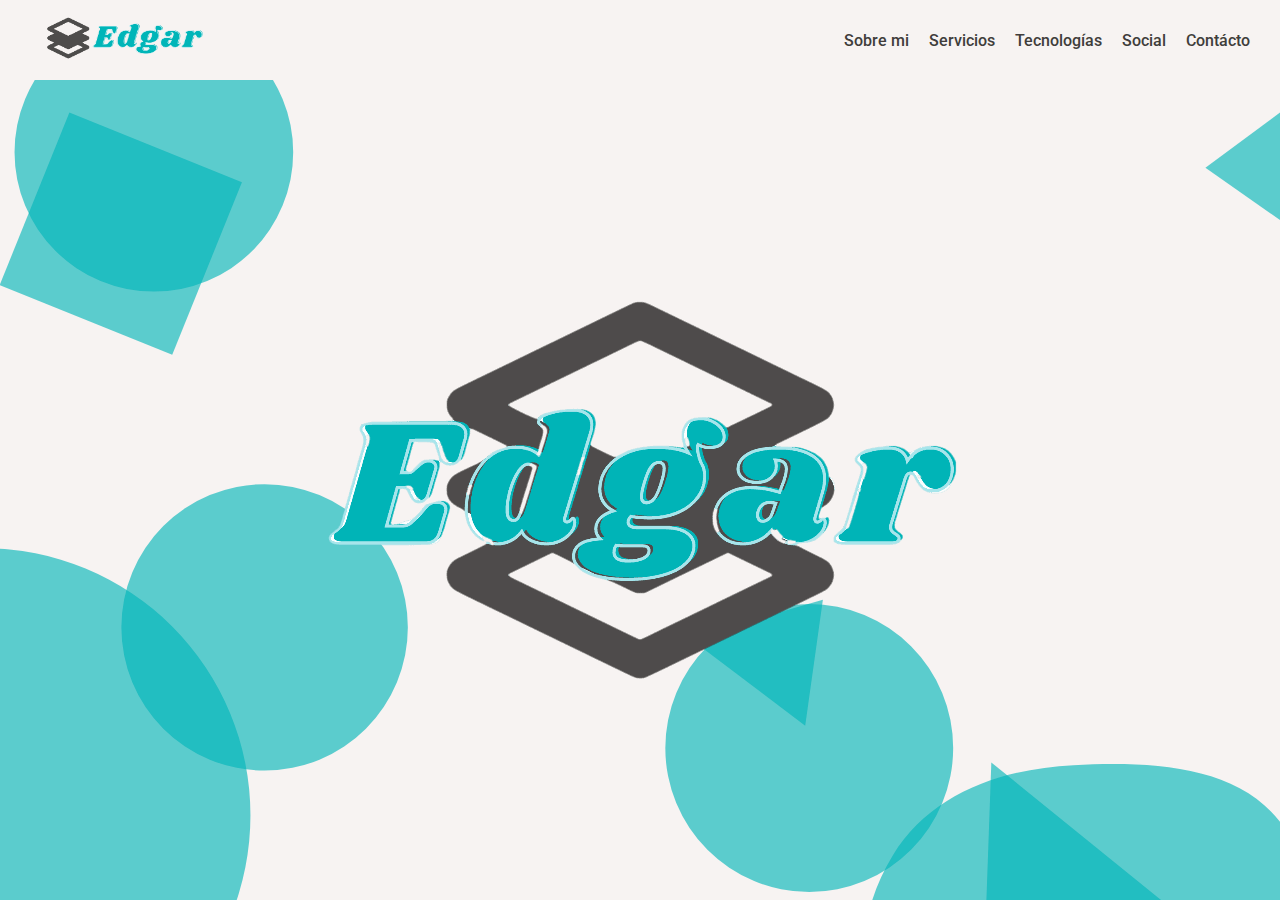
<file: index.html>
<!DOCTYPE html>
<html lang="es">
<head>
    <meta charset="UTF-8">
    <meta http-equiv="X-UA-Compatible" content="IE=edge">
    <meta name="viewport" content="width=device-width, initial-scale=1.0">
    <link rel="stylesheet" href="style.css">
    <link rel="shortcut icon" href="img/big_logo.png" type="image/x-icon">
    <!-- Meta for color header from Google phone -->
    <meta name="theme-color" content="#00b5b8">
    <title>Home | Portafolio Edgar</title>
</head>
<body>
    <div class="container-global">
        <header>
            <div>
                <figure>
                    <a title="Home" href="index.html">
                        <img src="img/small_logo.png" alt="Logo Home">
                    </a>
                </figure>
                <ul id="menu-down">
                    <li><a title="Sobre mi" href="html/sobre_mi.html">Sobre mi</a></li>
                    <li><a title="Servicios" href="html/servicios.html">Servicios</a></li>
                    <li><a title="Tecnologías" href="html/tecnologias.html">Tecnologías</a></li>
                    <li><a title="Social" href="html/social.html">Social</a></li>
                    <li><a title="Contácto" href="html/contacto.html">Contácto</a></li>
                </ul>
                <img id="button-menu" src="img/menu.png" alt="Menu icon">
            </div>
        </header>
        <main class="home">
            <img src="img/big_logo.png" alt="Logo main">
        </main>
    </div>
    <script src="app.js"></script>
</body>
</html>
</file>
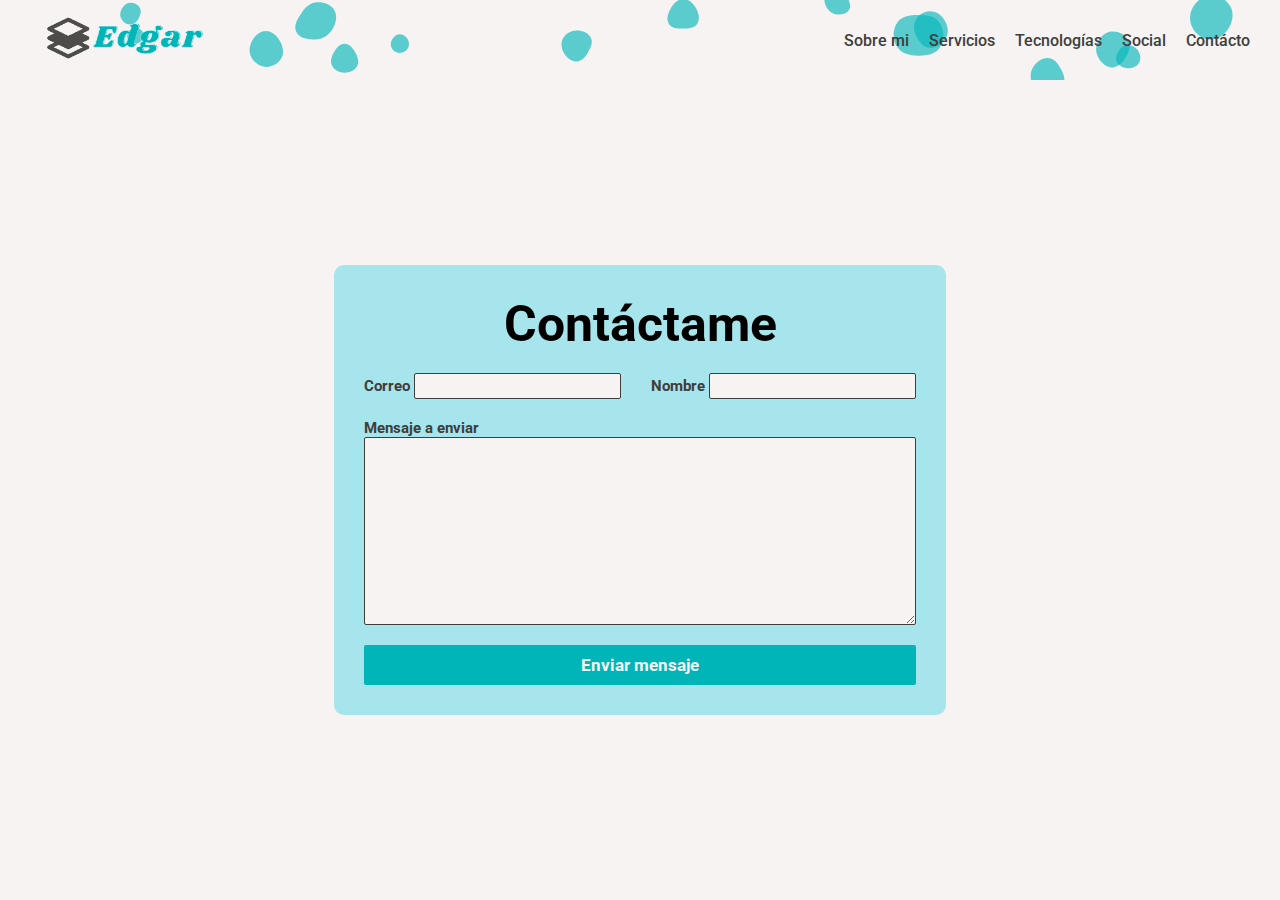
<file: html/contacto.html>
<!DOCTYPE html>
<html lang="es">
<head>
    <meta charset="UTF-8">
    <meta http-equiv="X-UA-Compatible" content="IE=edge">
    <meta name="viewport" content="width=device-width, initial-scale=1.0">
    <link rel="stylesheet" href="../style.css">
    <link rel="shortcut icon" href="../img/big_logo.png" type="image/x-icon">
    <!-- Meta for color header from Google phone -->
    <meta name="theme-color" content="#00b5b8">
    <title>Contacto | Portafolio Edgar</title>
</head>
<body>
    <div class="container-global">
        <header class="not_home">
            <div>
                <figure>
                    <a title="Home" href="../index.html">
                        <img src="../img/small_logo.png" alt="Logo Home">
                    </a>
                </figure>
                <ul id="menu-down">
                    <li><a title="Sobre mi" href="sobre_mi.html">Sobre mi</a></li>
                    <li><a title="Servicios" href="servicios.html">Servicios</a></li>
                    <li><a title="Tecnologías" href="tecnologias.html">Tecnologías</a></li>
                    <li><a title="Social" href="social.html">Social</a></li>
                    <li><a title="Contácto" href="contacto.html">Contácto</a></li>
                </ul>
                <img id="button-menu" src="../img/menu.png" alt="Menu icon">
            </div>
        </header>
        <main class="contacto">
            <div>
                <h1>Contáctame</h1>
                <form action="" method="post">
                    <div>
                        <div>
                            <label for="email">Correo</label>
                            <input type="email" name="email" id="email" autocomplete="none">
                        </div>
                        <div>
                            <label for="nombre">Nombre</label>
                            <input type="text" name="nombre" id="nombre" autocomplete="none">
                        </div>
                    </div>
                    <div>
                        <label for="mensaje">Mensaje a enviar</label>
                        <textarea name="mensaje" id="mensaje" cols="30" rows="10" autocomplete="none"></textarea>
                    </div>
                    <button type="submit">Enviar mensaje</button>
                </form>
            </div>
        </main>
    </div>
    <script src="../app.js"></script>
</body>
</html>
</file>
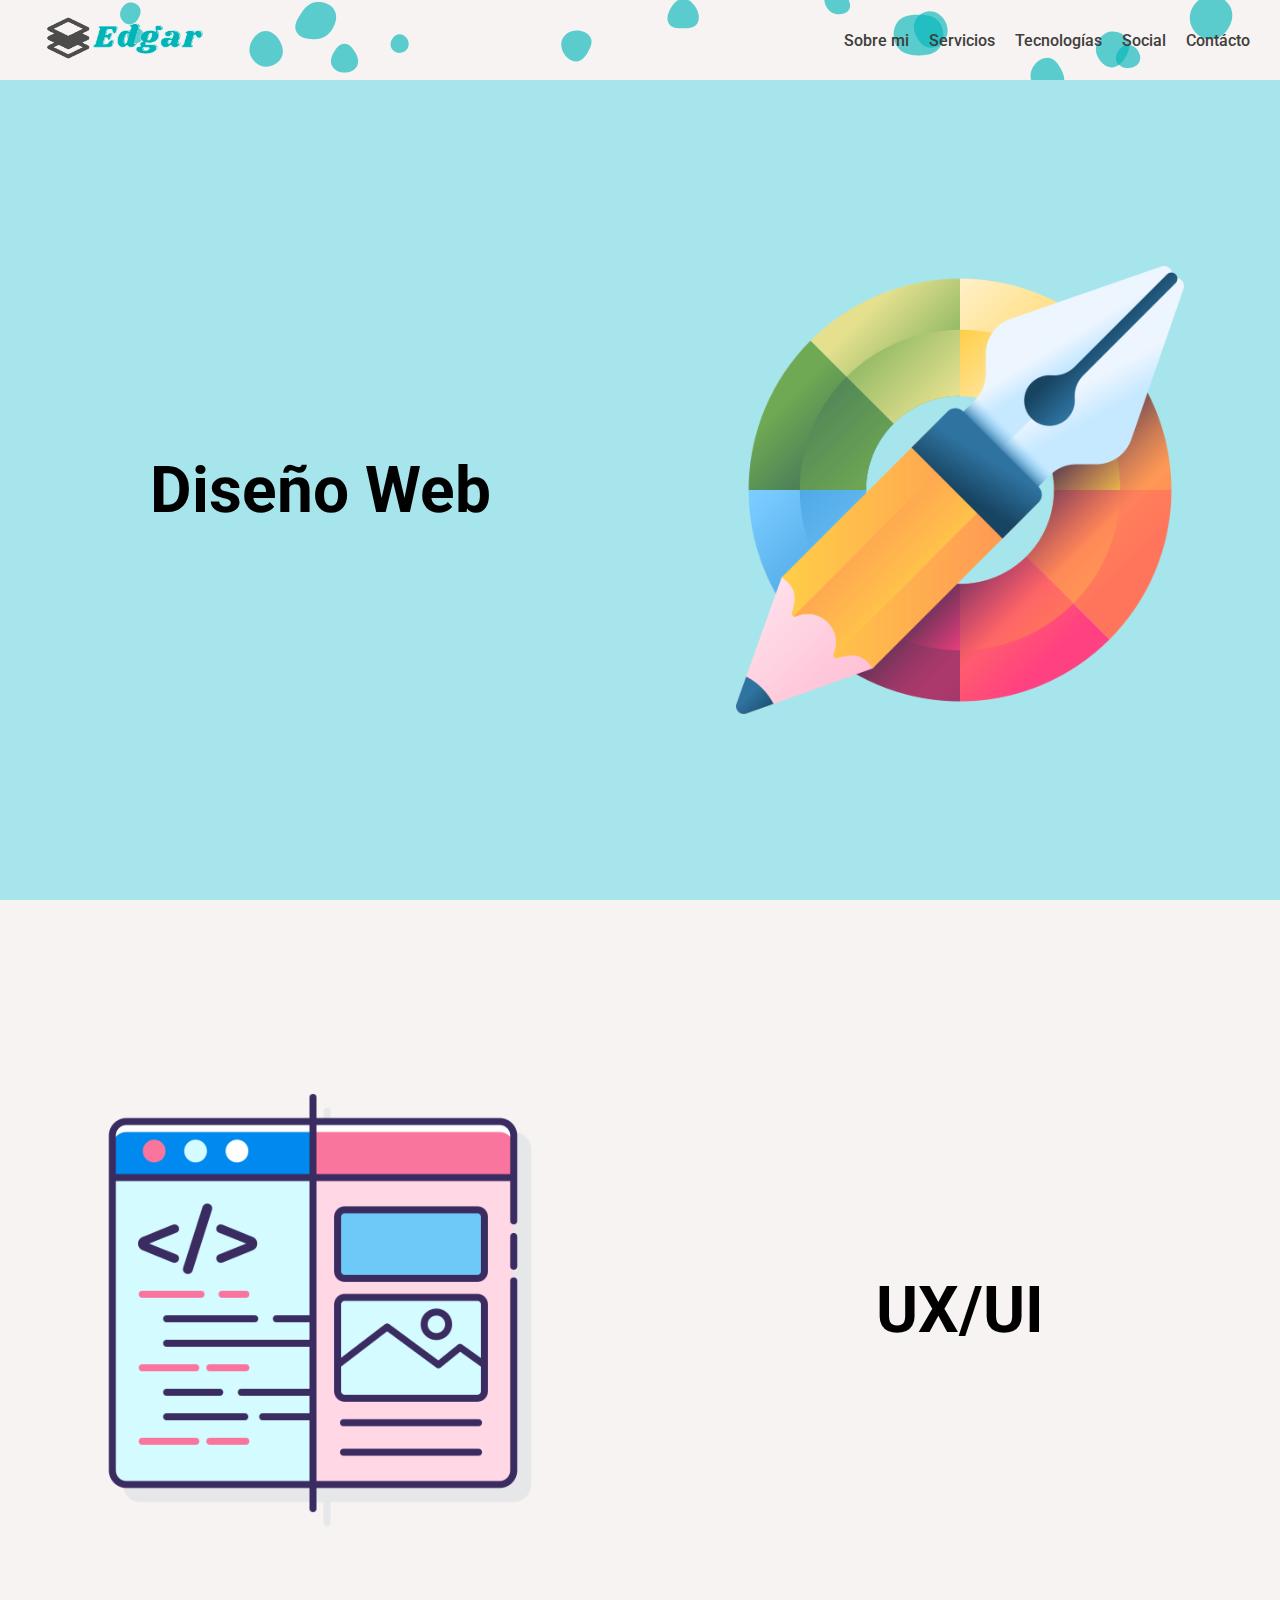
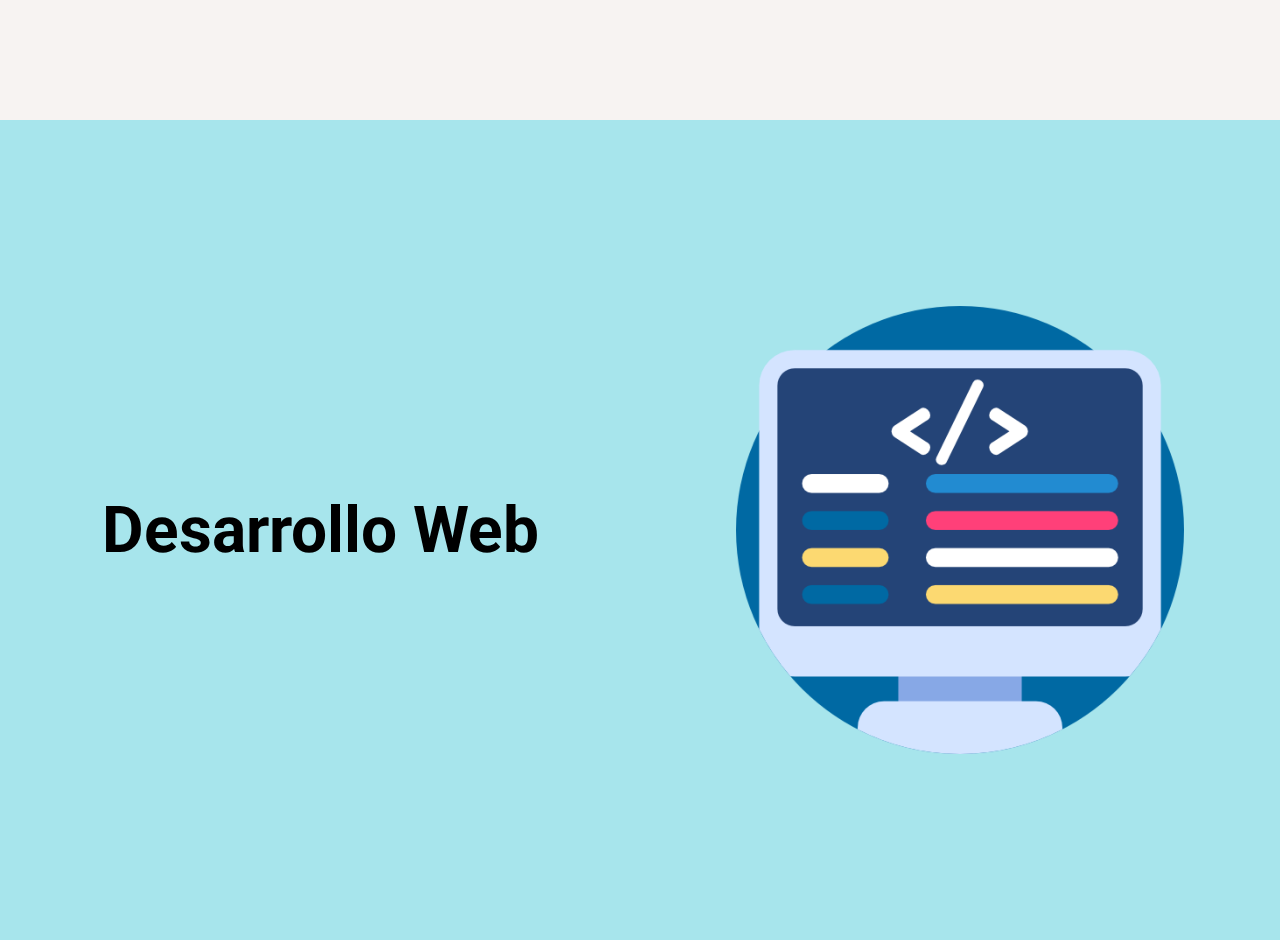
<file: html/servicios.html>
<!DOCTYPE html>
<html lang="es">
<head>
    <meta charset="UTF-8">
    <meta http-equiv="X-UA-Compatible" content="IE=edge">
    <meta name="viewport" content="width=device-width, initial-scale=1.0">
    <link rel="stylesheet" href="../style.css">
    <link rel="shortcut icon" href="../img/big_logo.png" type="image/x-icon">
    <!-- Meta for color header from Google phone -->
    <meta name="theme-color" content="#00b5b8">
    <title>Servicios | Portafolio Edgar</title>
</head>
<body>
    <div class="container-global">
        <header class="not_home">
            <div>
                <figure>
                    <a title="Home" href="../index.html">
                        <img src="../img/small_logo.png" alt="Logo Home">
                    </a>
                </figure>
                <ul id="menu-down">
                    <li><a title="Sobre mi" href="sobre_mi.html">Sobre mi</a></li>
                    <li><a title="Servicios" href="servicios.html">Servicios</a></li>
                    <li><a title="Tecnologías" href="tecnologias.html">Tecnologías</a></li>
                    <li><a title="Social" href="social.html">Social</a></li>
                    <li><a title="Contácto" href="contacto.html">Contácto</a></li>
                </ul>
                <img id="button-menu" src="../img/menu.png" alt="Menu icon">
            </div>
        </header>
        <main class="servicios">
            <section>
                <div>
                    <p>Diseño Web</p>
                </div>
                <figure>
                    <img src="../img/graphic-designer.png" alt="Diseño web">
                </figure>
            </section>
            <section>
                <figure>
                    <img src="../img/ux_ui.png" alt="ux ui">
                </figure>
                <div>
                    <p>UX/UI</p>
                </div>
            </section>
            <section>
                <div>
                    <p>Desarrollo Web</p>
                </div>
                <figure>
                    <img src="../img/web_dev.png" alt="Desarrollo web">
                </figure>
            </section>
        </main>
    </div>
    <script src="../app.js"></script>
</body>
</html>
</file>
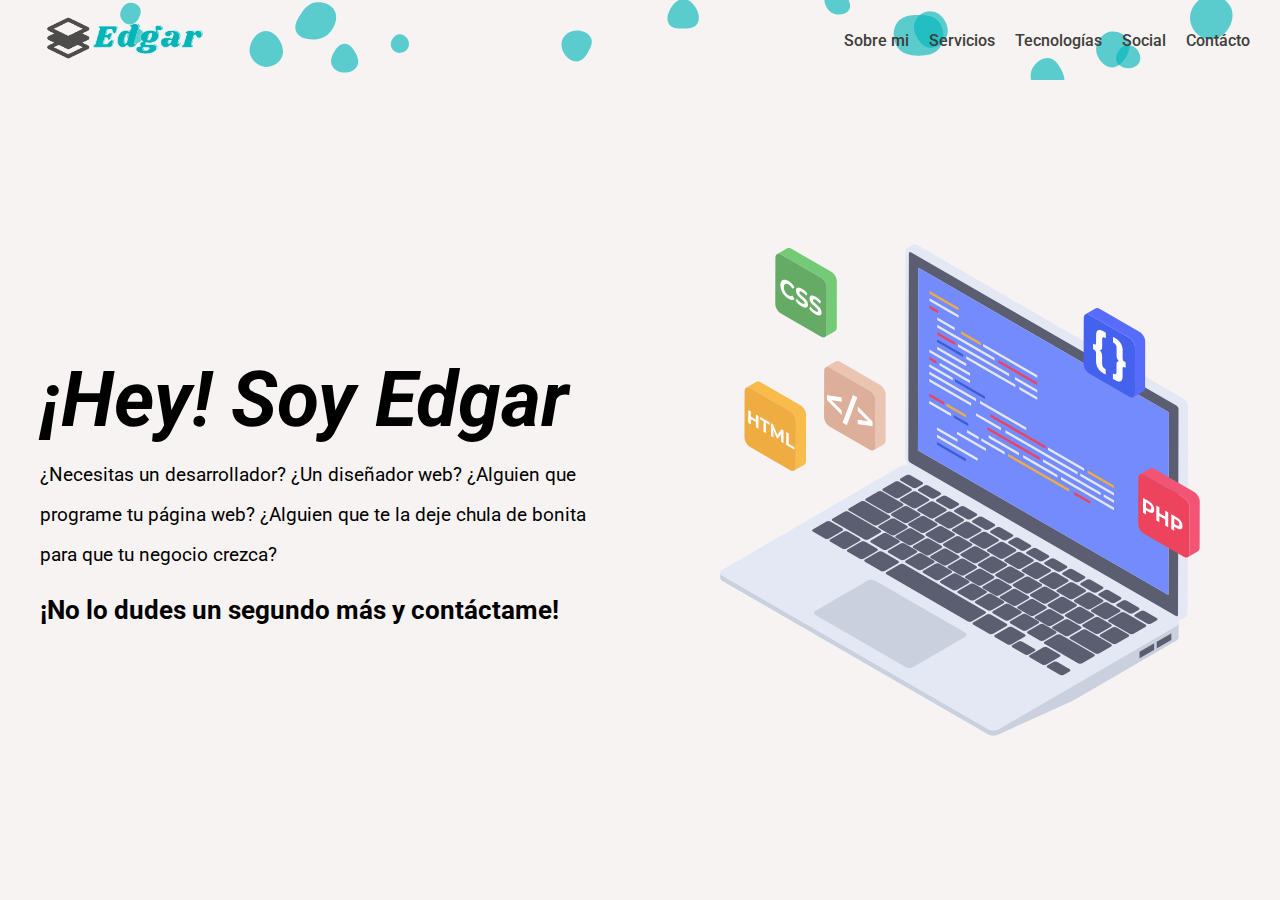
<file: html/sobre_mi.html>
<!DOCTYPE html>
<html lang="es">
<head>
    <meta charset="UTF-8">
    <meta http-equiv="X-UA-Compatible" content="IE=edge">
    <meta name="viewport" content="width=device-width, initial-scale=1.0">
    <link rel="stylesheet" href="../style.css">
    <link rel="shortcut icon" href="../img/big_logo.png" type="image/x-icon">
    <!-- Meta for color header from Google phone -->
    <meta name="theme-color" content="#00b5b8">
    <title>Sobre mi | Portafolio Edgar</title>
</head>
<body>
    <div class="container-global">
        <header class="not_home">
            <div>
                <figure>
                    <a title="Home" href="../index.html">
                        <img src="../img/small_logo.png" alt="Logo Home">
                    </a>
                </figure>
                <ul id="menu-down">
                    <li><a title="Sobre mi" href="sobre_mi.html">Sobre mi</a></li>
                    <li><a title="Servicios" href="servicios.html">Servicios</a></li>
                    <li><a title="Tecnologías" href="tecnologias.html">Tecnologías</a></li>
                    <li><a title="Social" href="social.html">Social</a></li>
                    <li><a title="Contácto" href="contacto.html">Contácto</a></li>
                </ul>
                <img id="button-menu" src="../img/menu.png" alt="Menu icon">
            </div>
        </header>
        <main class="sobre-mi">
            <div>
                <p>¡Hey! Soy Edgar</p>
                <p>¿Necesitas un desarrollador? ¿Un diseñador web? ¿Alguien que programe tu página web? ¿Alguien que te la deje chula de bonita para que tu negocio crezca?</p>
                <p>¡No lo dudes un segundo más y contáctame!</p>
            </div>
            <figure>
                <img src="../img/web-development.png" alt="Demostrative image">
            </figure>
        </main>
    </div>
    <script src="../app.js"></script>
</body>
</html>
</file>
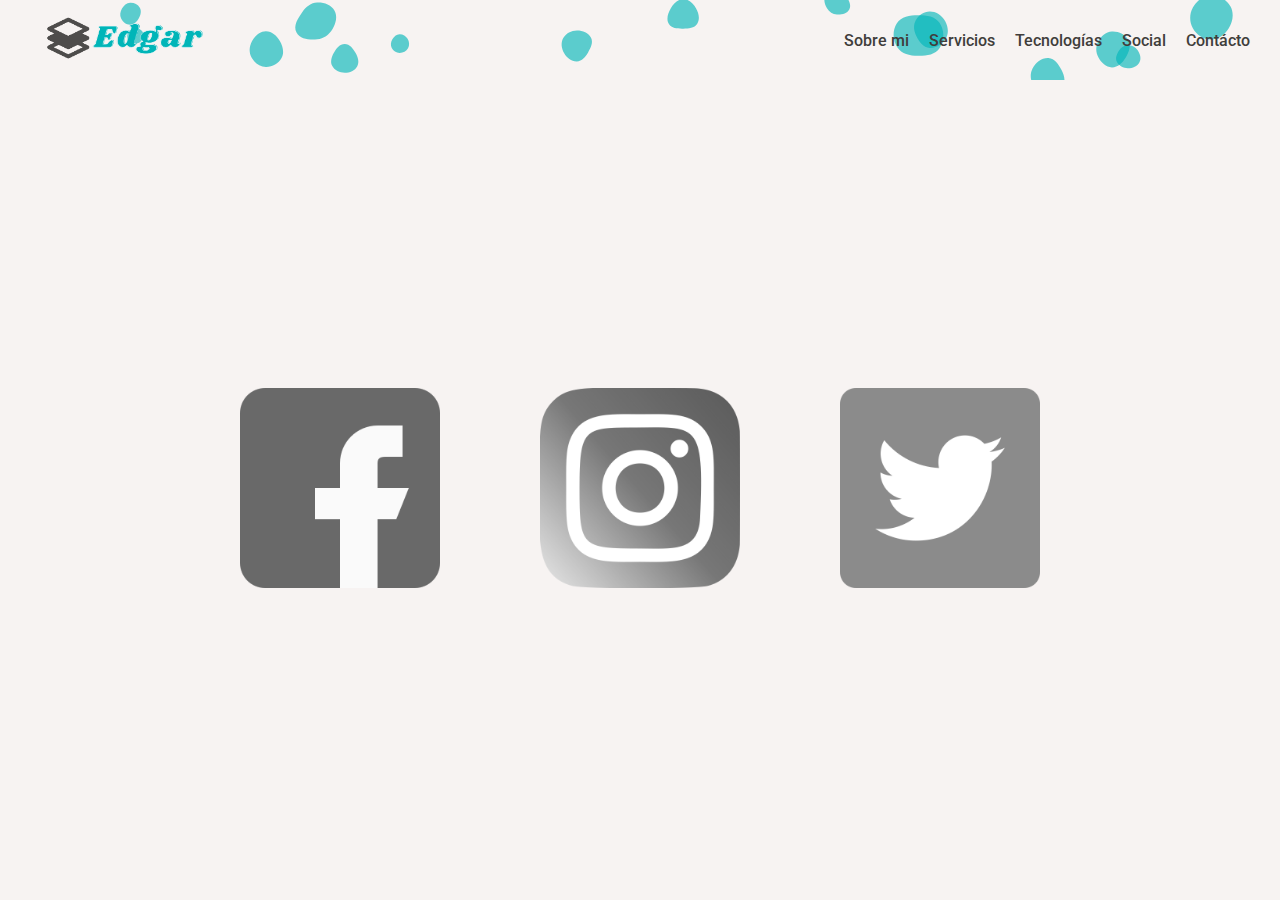
<file: html/social.html>
<!DOCTYPE html>
<html lang="es">
<head>
    <meta charset="UTF-8">
    <meta http-equiv="X-UA-Compatible" content="IE=edge">
    <meta name="viewport" content="width=device-width, initial-scale=1.0">
    <link rel="stylesheet" href="../style.css">
    <link rel="shortcut icon" href="../img/big_logo.png" type="image/x-icon">
    <!-- Meta for color header from Google phone -->
    <meta name="theme-color" content="#00b5b8">
    <title>Social | Portafolio Edgar</title>
</head>
<body>
    <div class="container-global">
        <header class="not_home social_header">
            <div>
                <figure>
                    <a title="Home" href="../index.html">
                        <img src="../img/small_logo.png" alt="Logo Home">
                    </a>
                </figure>
                <ul id="menu-down">
                    <li><a title="Sobre mi" href="sobre_mi.html">Sobre mi</a></li>
                    <li><a title="Servicios" href="servicios.html">Servicios</a></li>
                    <li><a title="Tecnologías" href="tecnologias.html">Tecnologías</a></li>
                    <li><a title="Social" href="social.html">Social</a></li>
                    <li><a title="Contácto" href="contacto.html">Contácto</a></li>
                </ul>
                <img id="button-menu" src="../img/menu.png" alt="Menu icon">
            </div>
        </header>
        <main class="social">
            <div>
                <a href="#" class="facebook"><img src="../img/facebook.png" alt="Facebook logo"></a>
                <a href="#"><img class="instagram" src="../img/instagram.png" alt="Instagram logo"></a>
                <a href="#"><img class="twitter" src="../img/twitter.png" alt="Twitter logo"></a>
            </div>
        </main>
    </div>
    <script src="../app.js"></script>
</body>
</html>
</file>
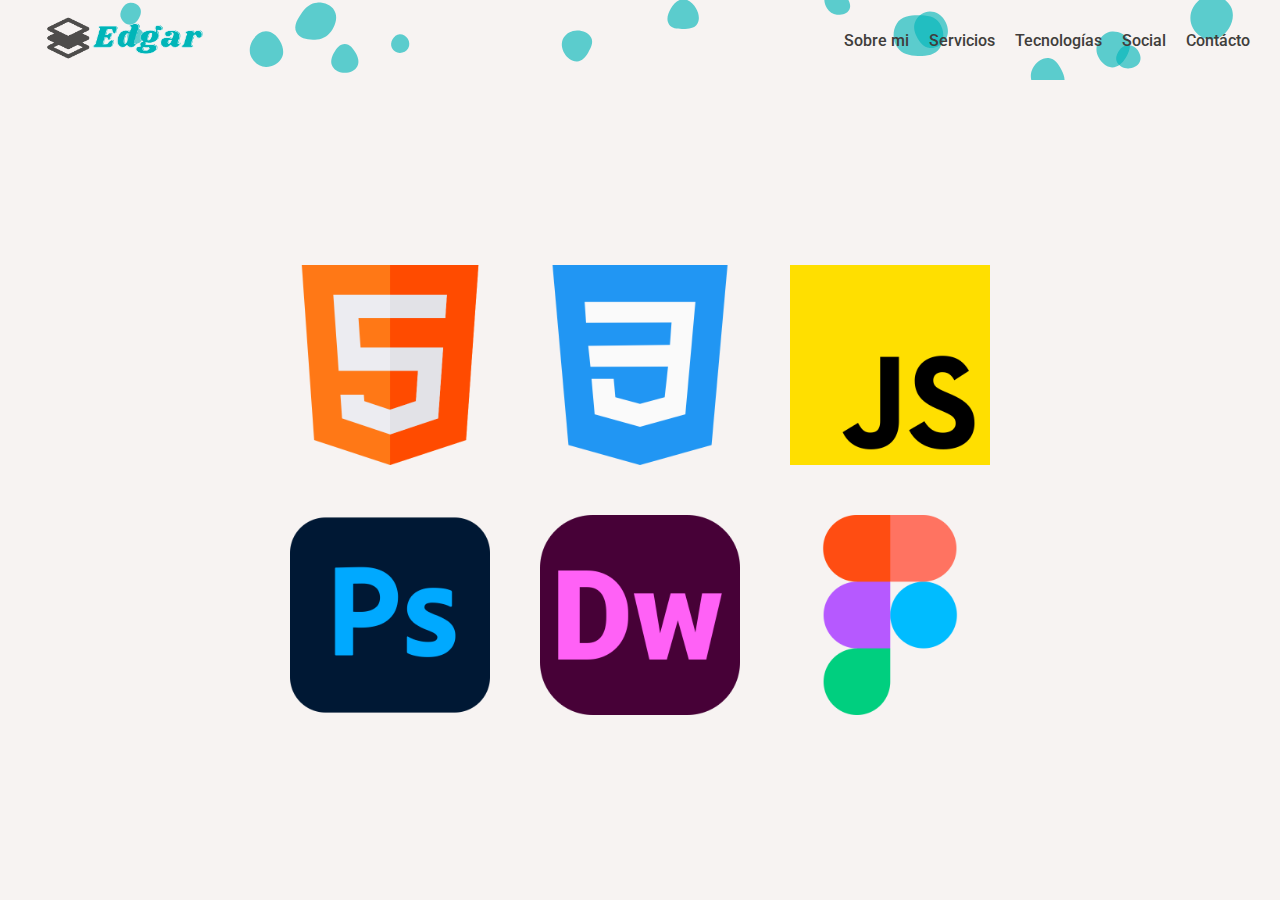
<file: html/tecnologias.html>
<!DOCTYPE html>
<html lang="es">
<head>
    <meta charset="UTF-8">
    <meta http-equiv="X-UA-Compatible" content="IE=edge">
    <meta name="viewport" content="width=device-width, initial-scale=1.0">
    <link rel="stylesheet" href="../style.css">
    <link rel="shortcut icon" href="../img/big_logo.png" type="image/x-icon">
    <!-- Meta for color header from Google phone -->
    <meta name="theme-color" content="#00b5b8">
    <title>Tecnologias | Portafolio Edgar</title>
</head>
<body>
    <div class="container-global">
        <header class="not_home tecnologias_header">
            <div>
                <figure>
                    <a title="Home" href="../index.html">
                        <img src="../img/small_logo.png" alt="Logo Home">
                    </a>
                </figure>
                <ul id="menu-down">
                    <li><a title="Sobre mi" href="sobre_mi.html">Sobre mi</a></li>
                    <li><a title="Servicios" href="servicios.html">Servicios</a></li>
                    <li><a title="Tecnologías" href="tecnologias.html">Tecnologías</a></li>
                    <li><a title="Social" href="social.html">Social</a></li>
                    <li><a title="Contácto" href="contacto.html">Contácto</a></li>
                </ul>
                <img id="button-menu" src="../img/menu.png" alt="Menu icon">
            </div>
        </header>
        <main class="tecnologias">
            <section>
                <div>
                    <div>
                        <p>HTML</p>
                    </div>
                    <img src="../img/html.png" alt="Logo html">
                </div>
                <div>
                    <div>
                        <p>CSS</p>
                    </div>
                    <img src="../img/css.png" alt="Logo html">
                </div>
                <div>
                    <div>
                        <p>Javascript</p>
                    </div>
                    <img src="../img/js.png" alt="Logo html">
                </div>
                <div>
                    <div>
                        <p>Photoshop</p>
                    </div>
                    <img src="../img/photoshop.png" alt="Logo html">
                </div>
                <div>
                    <div>
                        <p>Dreamweaver</p>
                    </div>
                    <img src="../img/dreamweaver.png" alt="Logo html">
                </div>
                <div>
                    <div>
                        <p>Figma</p>
                    </div>
                    <img src="../img/figma.png" alt="Logo html">
                </div>
            </section>
        </main>
    </div>
    <script src="../app.js"></script>
</body>
</html>
</file>
<file: style.css>
@import url('https://fonts.googleapis.com/css2?family=Roboto:ital,wght@0,400;0,500;0,700;1,700&display=swap');

* {
    padding: 0;
    margin: 0;
    box-sizing: border-box;
    font-family: 'Roboto', sans-serif;
}

:root {
    --hint-of-red: #f7f3f2;
    --malasa: #403d3b;
    --blizzard-blue: #a7e5ec;
    --fuscous-gray: #4e4c4b;
    --pacific-blue: #00b5b8;
}

body {
    background-color: var(--fuscous-gray);
}

.container-global {
    max-width: 1440px;
    background-color: var(--hint-of-red);
    margin: auto;
}

header {
    position: sticky;
    top: 0;
    background-color: var(--hint-of-red);
}

header>div {
    display: flex;
    justify-content: space-between;
    height: 80px;
    align-items: center;
}

header > div > img {
    display: none;
}

header>div>figure {
    padding-left: 30px;
}

header>div>figure>a>img {
    width: 12em;
}

header>div>ul {
    display: flex;
    flex-direction: row;
    padding-right: 30px;
}

header>div>ul>li {
    list-style: none;
    padding: 0 10px;
}

header>div>ul>li:last-child {
    padding-right: 0;
}

header>div>ul>li>a {
    text-decoration: none;
    color: var(--malasa);
    font-weight: 500;
    display: flex;
    align-items: center;
}

.not_home {
    background-image: url(img/bg_menu.svg);
}

.home {
    display: grid;
    height: calc(100vh - 80px);
    justify-content: center;
    align-items: center;
    background-image: url(img/backgrond-animated.svg);
    background-repeat: no-repeat;
    background-size: cover;
    background-position: center;
}

.sobre-mi {
    display: grid;
    grid-template-columns: repeat(2, 1fr);
    height: calc(100vh - 80px);
}

.sobre-mi > div {
    padding: 40px;
    display: flex;
    flex-direction: column;
    justify-content: center;
}

.sobre-mi > div > p:first-child {
    font-weight: 700;
    font-style: italic;
    font-size: 6vw;
}

.sobre-mi > div > p:nth-child(2) {
    font-size: 1.2em;
    padding: 10px 0;
    line-height: 40px;
}

.sobre-mi > div > p:last-child {
    font-size: 2vw;
    font-weight: 700;
    padding: 10px 0 0 0;
}

.sobre-mi > figure {
    display: grid;
    justify-content: center;
    align-items: center;
}

.sobre-mi > figure > img {
    width: 40vw;
}

.servicios > section {
    display: grid;
    grid-template-columns: repeat(2, 1fr);
    height: calc(100vh - 80px);
}

.servicios > section:nth-child(odd) {
    background-color: var(--blizzard-blue);
}

.servicios > section:last-child {
    padding: 0;
}

.servicios > section > div { 
    display: flex;
    align-items: center;
    justify-content: center;
}

.servicios > section > div > p {
    font-size: 5vw;
    font-weight: 700;
}

.servicios > section > figure {
    display: grid;
    justify-content: center;
    align-items: center;
}

.servicios > section > figure > img{
    width: 35vw;
}

.tecnologias {
    height: calc(100vh - 80px);
    display: grid;
    justify-content: center;
    align-items: center;
}

.tecnologias > section {
    display: grid;
    grid-template-columns: repeat(3, 1fr);
    grid-template-rows: repeat(2, 1fr);
    row-gap: 50px;
    column-gap: 50px;
}

.tecnologias > section > div {
    display: flex;
    justify-content: center;
}

.tecnologias > section > div > img {
    width: 200px;
    z-index: 1;
    background-color: var(--hint-of-red);
    transition: 400ms ease-out;
}

.tecnologias > section > div > img:hover {
    opacity: 0;
}

.tecnologias > section > div > div {
    z-index: 0;
    width: 200px;
    height: 200px;
    display: grid;
    align-items: center;
    justify-items: center;
    position: absolute;
    background-color: var(--blizzard-blue);
}

.tecnologias > section > div > div > p {
    font-size: 30px;
    font-weight: 700;

}

.contacto {
    height: calc(100vh - 80px);
    display: grid;
    justify-content: center;
    align-items: center;
}

.contacto > div {
    background-color: var(--blizzard-blue);
    display: flex;
    flex-direction: column;
    align-items: center;
    padding: 30px;
    border-radius: 10px;
}

.contacto > div > h1 {
    font-size: 50px;
}

.contacto > div > form {
    display: flex;
    flex-direction: column;
    align-items: center;
}

.contacto > div > form > div label {
    font-weight: 700;
    font-size: 15px;
    color: var(--malasa);
}

.contacto > div > form > div input,
.contacto > div > form > div textarea {
    background-color: var(--hint-of-red);
    border: 1px solid var(--malasa);
    font-size: 15px;
    padding: 3px;
    border-radius: 2px;
}

.contacto > div > form > div:first-child {
    display: flex;
    justify-content: space-between;
}

.contacto > div > form > div:first-child > div {
    padding: 20px 0 0 0;
}

.contacto > div > form > div:first-child > div:first-child {
    padding: 20px 30px 0 0;
}

.contacto > div > form > div:nth-child(2) {
    display: flex;
    flex-direction: column;
    width: 100%;
    padding: 20px 0 0 0;
}

.contacto > div > form > button {
    margin: 20px 0 0 0;
    padding: 10px;
    width: 100%;
    font-size: 17px;
    font-weight: 700;
    border: 0;
    background-color: var(--pacific-blue);
    color: var(--hint-of-red);
    cursor: pointer;
    transition: 300ms;
    border-radius: 2px;
}

.contacto > div > form > button:hover {
    background-color: #00696b;
}

.social {
    height: calc(100vh - 80px);
    display: grid;
    justify-content: center;
    align-items: center;
}

.social > div {
    display: grid;
    grid-template-columns: repeat(3, 1fr);
    column-gap: 100px;
}

.social > div > a > img {
    width: 200px;
    filter: grayscale(100%);
    transition: 500ms;
}

.social > div > a > img:hover{
    filter: grayscale(0%);
    scale: 120%;
}

/*
    Sreen 4K
*/
@media screen and (min-width: 1441px) and (max-width: 3000px) {
    .home {
        background-image: url(img/cuatrok.svg);
    }
    .sobre-mi > figure > img {
        width: 25vw;
    }
    .sobre-mi > div > p:first-child {
        font-size: 3.5vw;
    }
    .sobre-mi > div > p:nth-child(2) {
        font-size: 2em;
        line-height: 60px;
    }
    .servicios > section > div > p {
        font-size: 4vw;
    }
    .servicios > section > figure > img {
        width: 18vw;
    }
    .tecnologias > section > div > img {
        width: 300px;
    }
    .tecnologias > section > div > div {
        width: 300px;
        height: 300px;
    }
    .social > div > a > img {
        width: 300px;
    }
}

/*
    Screen Mobile L - M - S
*/

@media screen and (max-width: 673px) and (min-width: 0px) {
    header>div>ul {
        position: absolute;
        flex-direction: column;
        background-color: var(--hint-of-red);
        width: 100%;
        top: -100vh;
        height: 100vh;
        justify-content: center;
        align-items: center;
        padding: 0;
        row-gap: 20px;
    }

    header > div > ul > li {
        font-size: 30px;
    }

    header>div>figure {
        padding: 0;
        z-index: 1;
    }

    header > div > img {
        width: 40px;
        margin-right: 20px;
        cursor: pointer;
        z-index: 1;
        display: block;
    }

    header>div>figure>a>img {
        width: 10em;
    }

    .home > img {
        width: 100vw;
    }

    .home {
        background-image: url(img/mobileS.svg);
    }

    .sobre-mi {
        grid-template-columns: 1fr;
        height: 100%;
    }

    .sobre-mi > div {
        grid-row-start: 2;
    }

    .sobre-mi > div > p:first-child {
        font-size: 10.5vw;
    }

    .sobre-mi > div > p:nth-child(2) {
        font-size: 1em;
        line-height: 35px;
    }

    .sobre-mi > div > p:last-child {
        font-size: 6.5vw;
        text-align: center;
    }

    .sobre-mi > figure > img {
        width: 80vw;
    }

    .servicios > section {
        grid-template-columns: 1fr;
        height: calc(100vh - 80px);
        padding: 0;
    }
    .servicios > section > div > p {
        font-size: 10vw;

    }
    .servicios > section > figure > img {
        width: 50vw;
    }
    .tecnologias {
        height: 100%;
    }

    .tecnologias > section {
        grid-template-columns: 1fr
    }
    .tecnologias > section > div:last-child {
        margin-bottom: 50px;
    }
    .tecnologias_header,
    .social_header {
        z-index: 3;
    }

    .social {
        height: 100%;
    }

    .social > div {
        grid-template-columns: 1fr;
        row-gap: 50px;
    }

    .social > div > a > img {
        width: 150px;
    }

    .social > div > a:last-child {
        padding-bottom: 50px;
    }
    .social > div > a:first-child {
        padding-top: 50px;
    }

    .contacto > div {
        padding: 20px;
        margin-bottom: 50px;
    }

    .contacto > div > h1 {
        font-size: 40px;
    }

    .contacto > div > form > div:first-child {
        flex-direction: column;
    }

    .contacto > div > form > div:first-child > div:first-child {
        padding: 20px 0 0 0;
        display: flex;
        justify-content: space-between;
    }
}

/*
    Screen Tablet
*/
@media screen and (max-width: 768px) and (min-width: 673px) {
    header > div > img {
        display: none;
    }

    .home > img {
        width: 70vw;
    }

    .sobre-mi > div > p:first-child {
        font-size: 5.5vw;
    }

    .sobre-mi > div > p:last-child {
        font-size: 3vw;
    }

    .tecnologias > section > div > img {
        width: 150px;
    }

    .tecnologias > section > div > div {
        width: 150px;
        height: 150px;
    }
    .tecnologias > section > div > div > p {
        font-size: 20px;
    }
    .social > div > a > img {
        width: 150px;
    }
}
</file>
